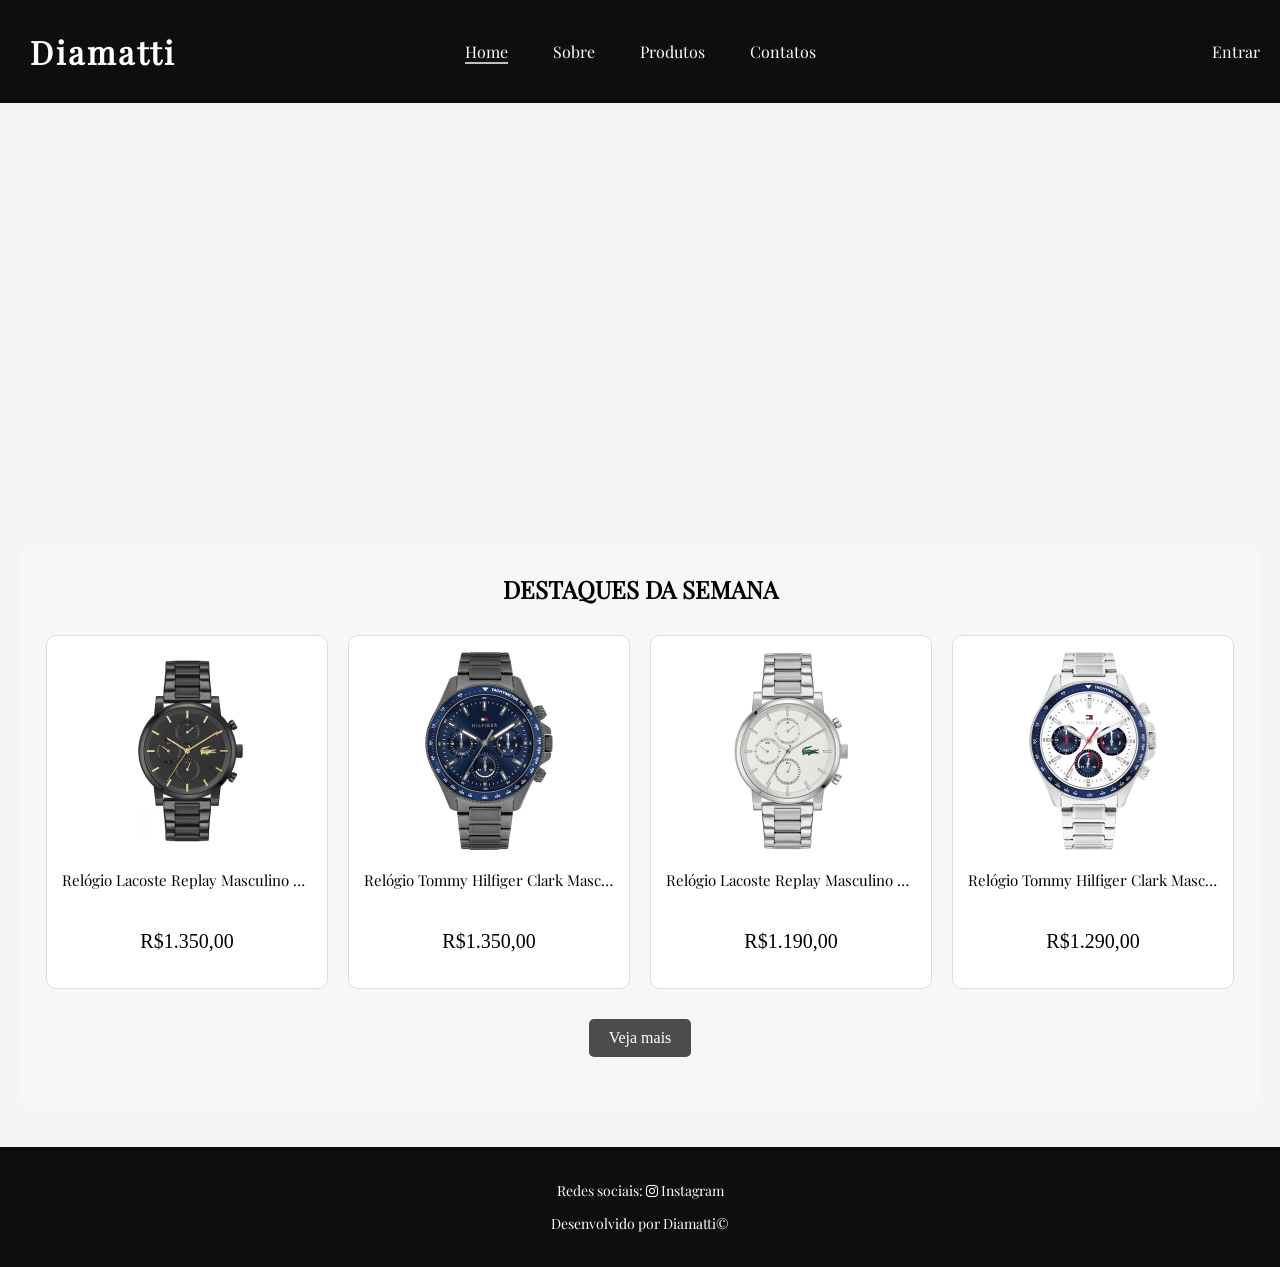
<file: index.html>
<!DOCTYPE html>
<html lang="pt-br">
<head>
    <meta charset="UTF-8">
    <title>Diamatti</title>
    <link rel="stylesheet" href="./Css/site.css">
    <link rel="stylesheet" href="https://cdnjs.cloudflare.com/ajax/libs/font-awesome/4.7.0/css/font-awesome.min.css">
</head>
<body>
    <header>
    <h1>Diamatti</h1>
    <nav>
        <ul class="Menu">
             <li><a style="border-bottom: 2px solid silver;" href="./index.html">Home</a></li>
             <li><a href="./sobre.html">Sobre</a></li>
             <li><a href="./produtos.html">Produtos</a></li>
             <li><a href="./contatos.html">Contatos</a></li>
        </ul>
    </nav>
    <a class="Entre" href="./entre.html">Entrar </a>
    </header>
    <main>
    <a href="./produtos.html">
    <div class="Banner"></div>
    </a>
    <section class="DestaquesDaSemana">
    <div><h1>DESTAQUES DA SEMANA</h1></div>
    <div class="Destaque1">
        <a href="./produtos.html" class="BotaoProdutos">
            <li>
                <img src="./Imagens/Rel1.png" alt="Relogio1">
                <h3>Relógio Lacoste Replay Masculino em Aço Preto 2011451</h3>
                <p>R$1.350,00</p>
            </li>
        </a>
    </div>
    <div class="Destaque2">
        <a href="./produtos.html" class="BotaoProdutos">
            <li>
                <img src="./Imagens/Rel2.png" alt="Relogio2">
                <h3>Relógio Tommy Hilfiger Clark Masculino em Aço Cinza 1792212</h3>
                <p>R$1.350,00</p>
            </li>
        </a>
    </div>
    <div class="Destaque3">
        <a href="./produtos.html" class="BotaoProdutos">
            <li>
                <img src="./Imagens/Rel3.png" alt="Relogio3">
                <h3>Relógio Lacoste Replay Masculino em Aço Prateado 2011452</h3>
                <p>R$1.190,00</p>
            </li>
        </a>
    </div>
    <div class="Destaque4">
        <a href="./produtos.html" class="BotaoProdutos">
            <li>
                <img src="./Imagens/Rel4.png" alt="Relogio4">
                <h3>Relógio Tommy Hilfiger Clark Masculino em Aço Prateado 1792238</h3>
                <p>R$1.290,00</p>
            </li>
        </a>
    </div>
    <a href="./produtos.html" class="botao">Veja mais</a>
    </section>
    </main>
    <footer class="FooterEntre">
        <p>Redes sociais: <a href="https://www.instagram.com/kaua_afra/" target="_blank"><i class="fa fa-instagram"></i> Instagram</a></p>
        <p>Desenvolvido por Diamatti©</p>
    </footer>
</body>
</html>
</file>
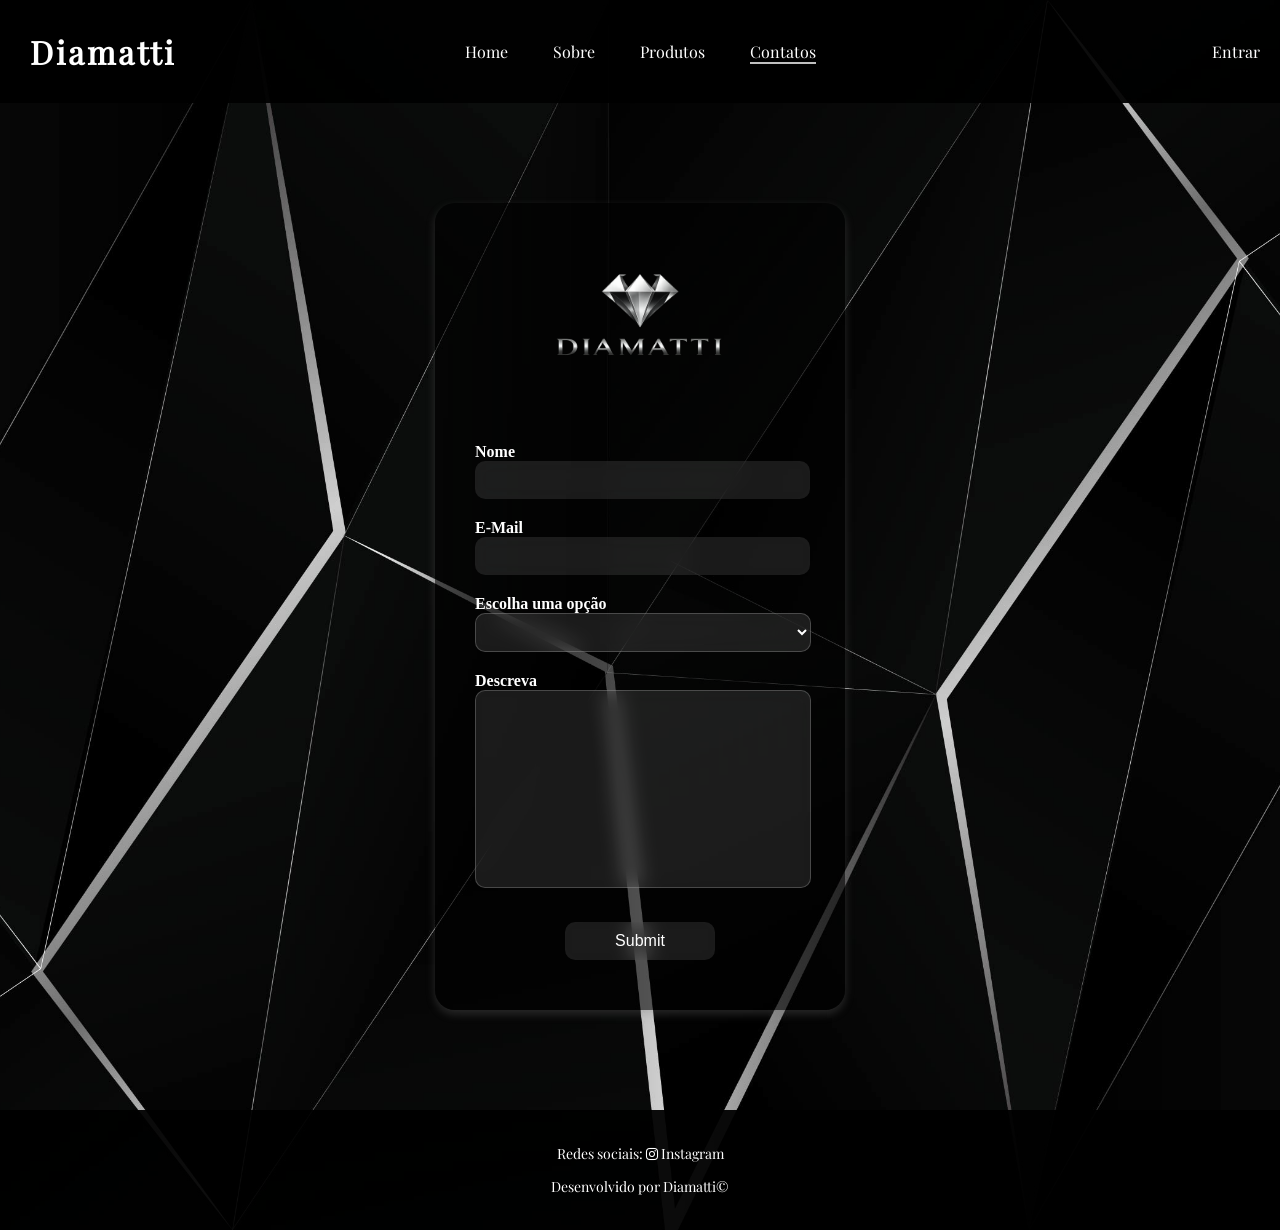
<file: contatos.html>
<!DOCTYPE html>
<html lang="pt-br">
<head>
    <meta charset="UTF-8">
    <title>Contatos</title>
    <link rel="stylesheet" href="./Css/site.css">
    <link rel="stylesheet" href="https://cdnjs.cloudflare.com/ajax/libs/font-awesome/4.7.0/css/font-awesome.min.css">

</head>
<body class="BackgroundContact">
    <header>
    <h1>Diamatti</h1> 
    <nav>
        <ul class="Menu">
             <li><a href="./index.html">Home</a></li>
             <li><a href="./sobre.html">Sobre</a></li>
             <li><a href="./produtos.html">Produtos</a></li>
             <li><a style="border-bottom: 2px solid silver;" href="./contatos.html">Contatos</a></li>
        </ul>
    </nav>
    <a class="Entre" href="./entre.html">Entrar </a>
    </header>
        <section class="ContatosMain">
            <img src="./Imagens/Logo Diamatti.png" alt="Logo">
            <form action="./index.html">
                <div class="NomeCont">
                    <label for="nome">Nome</label>
                    <input type="text" name="nome" required>
                </div>
                <div class="EmailCont">
                    <label for="email">E-Mail</label>
                    <input type="email" name="email" required>
                </div>
                <div class="SelecioneCon" >
                    <label for="opcao">Escolha uma opção</label>
                    <select  name="select" style="width: 336px;">
                        <option value=""> </option>
                        <option value="duvidas">Dúvidas</option>
                        <option value="faleconosco">Fale Conosco</option>
                        <option value="relatarproblema">Relatar Problema</option>
                    </select>
                </div>
                <div class="DescrevaCont">
                    <label for="descreva">Descreva</label>
                    <textarea name="descreva" required></textarea>
                </div>
                <div class="EnviarButton">
                <input type="submit" name="Enviar">
                </div>
            </form>
        </section>

    <footer class="FooterEntre">
        <p>Redes sociais: <a href="https://www.instagram.com/kaua_afra/" target="_blank"><i class="fa fa-instagram"></i> Instagram</a></p>
        <p>Desenvolvido por Diamatti©</p>
    </footer>
</body>
</html>
</file>
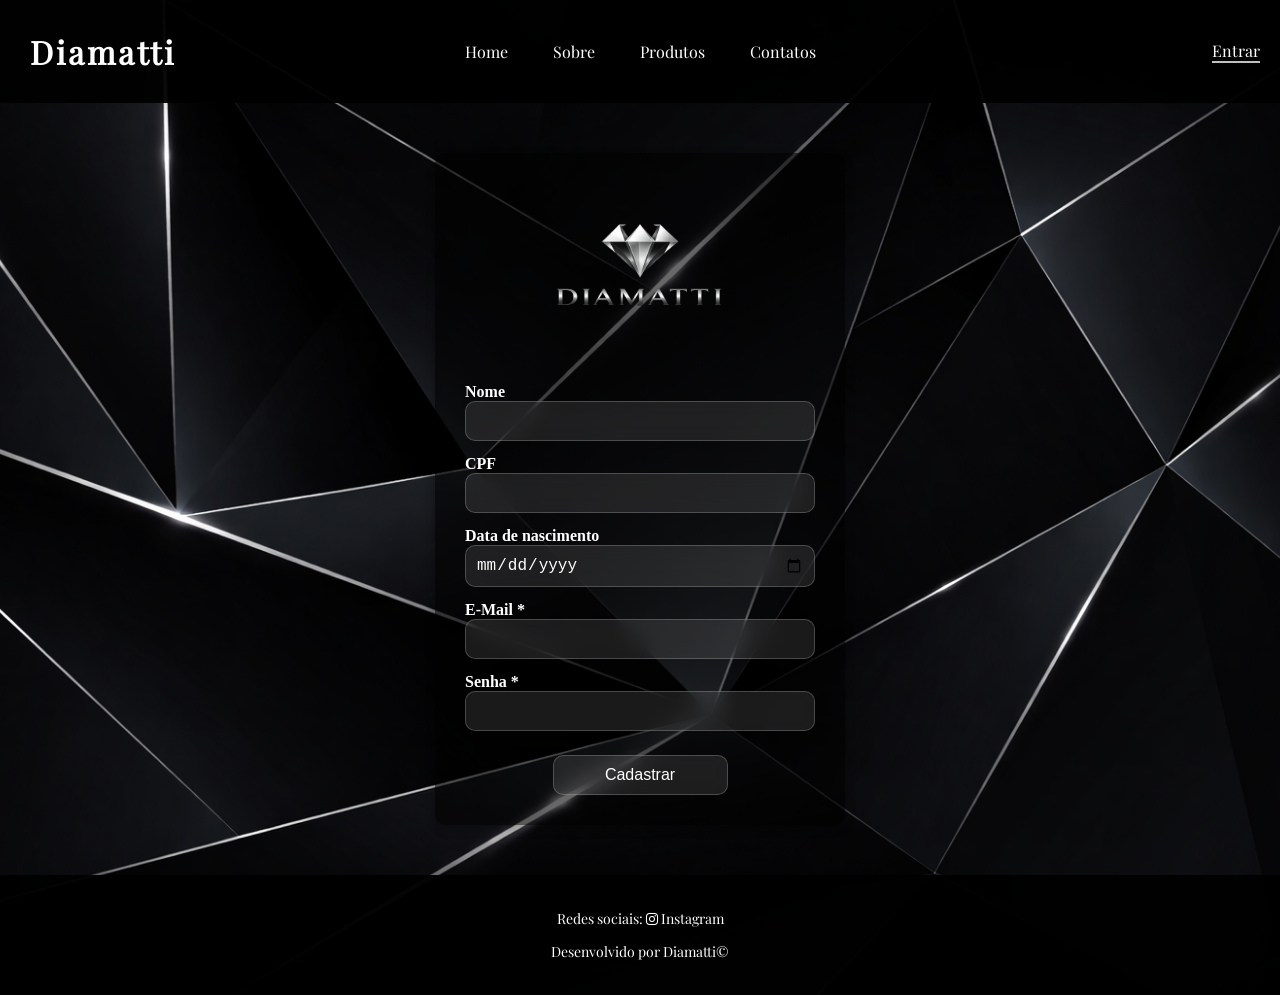
<file: entre.html>
<!DOCTYPE html>
<html lang="pt-br">
<head>
    <meta charset="UTF-8">
    <title>Entre</title>
    <link rel="stylesheet" href="./Css/site.css">
    <link rel="stylesheet" href="https://cdnjs.cloudflare.com/ajax/libs/font-awesome/4.7.0/css/font-awesome.min.css">
</head>
<body class="Background">
    <header>
    <h1>Diamatti</h1>
    <nav>
        <ul class="Menu">
             <li><a href="./index.html">Home</a></li>
             <li><a href="./sobre.html">Sobre</a></li>
             <li><a href="./produtos.html">Produtos</a></li>
             <li><a href="./contatos.html">Contatos</a></li>
        </ul>
    </nav>
    <a class="Entre" style="border-bottom: 2px solid silver;" href="./entre.html">Entrar </a>
    </header>
    <main class="EntreMain">
        <section>
            <img src="./Imagens/Logo Diamatti.png" alt="Logo">
            <form action="./index.html" method="post" target="_blank">
                <div class="DivNome">
                    <label for="nome">Nome</label>
                    <input type="text" name="nome">
                </div>
                <div>
                    <label for="cpf">CPF</label>
                    <input type="text" name="cpf" minlength="11" maxlength="14">
                </div>
                <div>
                    <label for="date">Data de nascimento</label>
                    <input type="date" name="date" >
                </div>
                <div>
                    <label for="email">E-Mail *</label>
                    <input type="email" name="email" required>
                </div>
                <div>
                    <label for="senha">Senha *</label>
                    <input type="password" name="senha" required minlength="8">
                </div>
                <div class="BotoesForm">
                    <input type="submit" value="Cadastrar">
                </div>
            </form>
        </section>
    </main>
    <footer class="FooterEntre">
        <p>Redes sociais: <a href="https://www.instagram.com/kaua_afra/" target="_blank"><i class="fa fa-instagram"></i> Instagram</a></p>
        <p>Desenvolvido por Diamatti©</p>
    </footer>
</body>
</html>
</file>
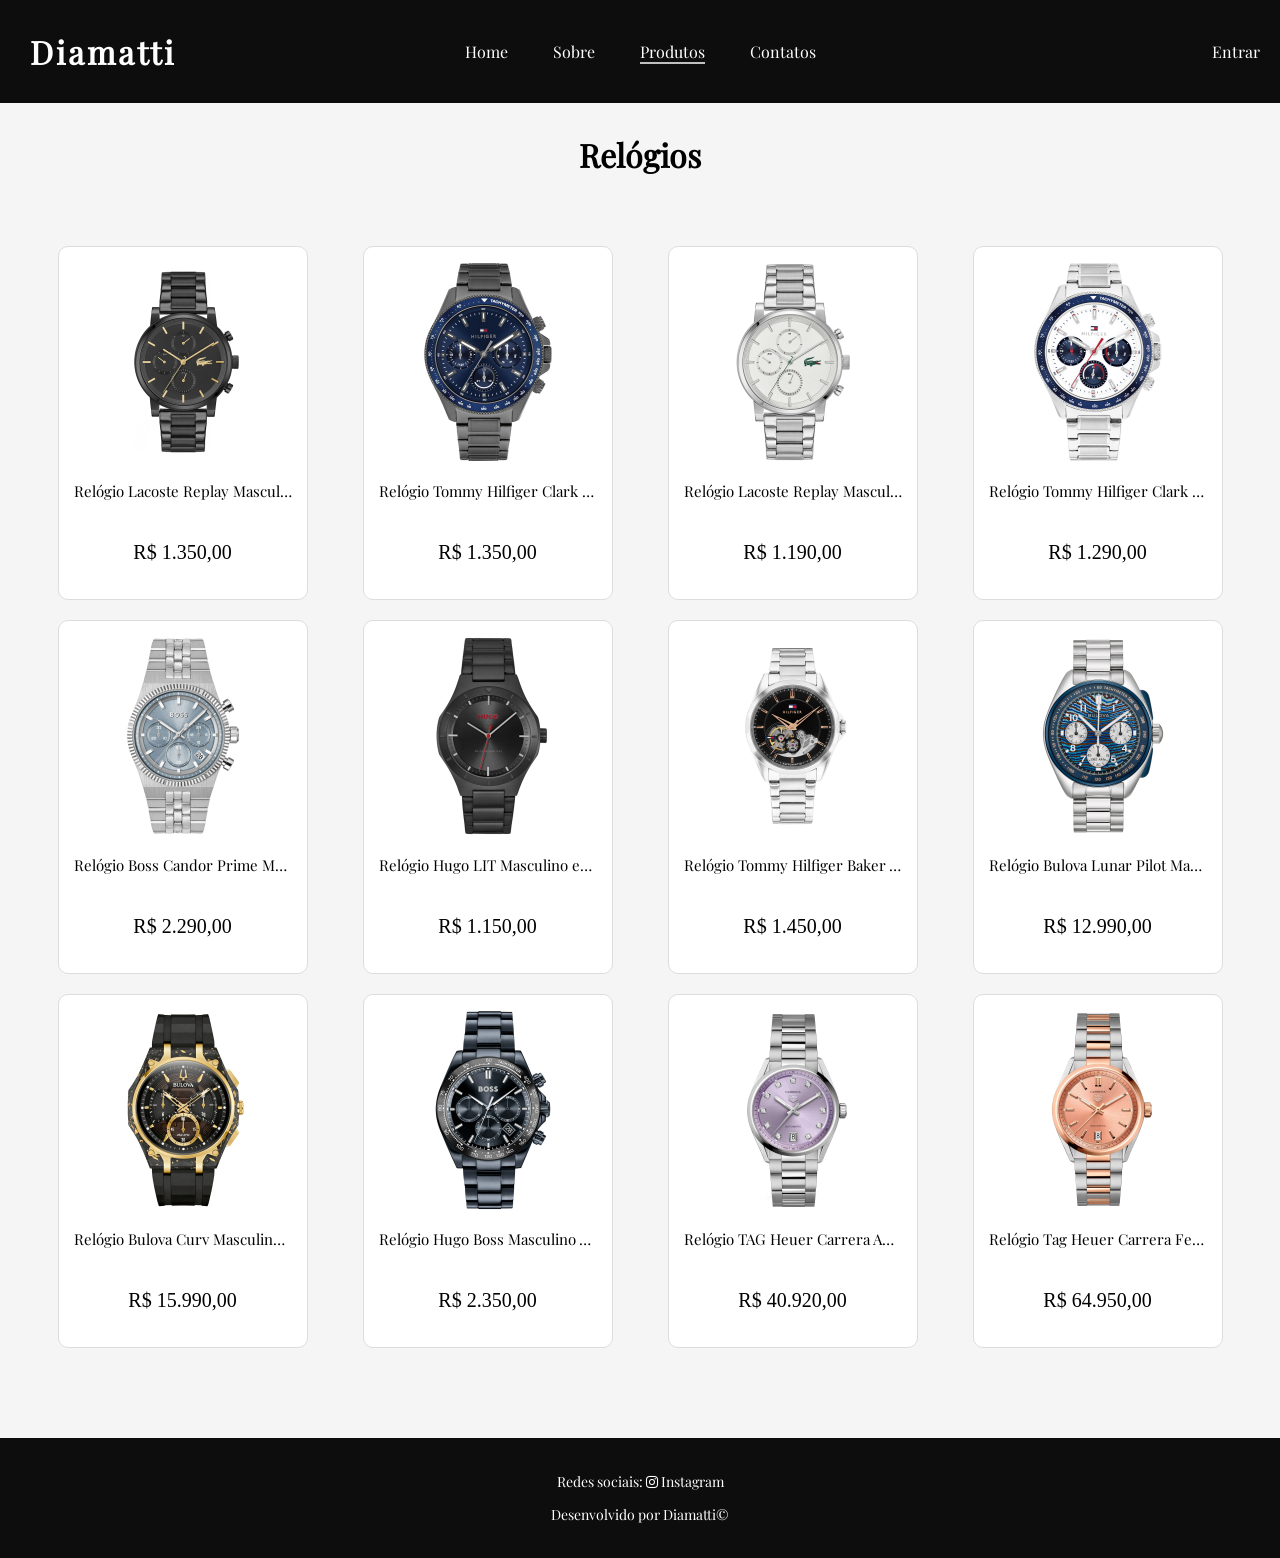
<file: produtos.html>
<!DOCTYPE html>
<html lang="pt-br">
<head>
    <meta charset="UTF-8">
    <title>Produtos</title>
    <link rel="stylesheet" href="./Css/site.css">
    <link rel="stylesheet" href="https://cdnjs.cloudflare.com/ajax/libs/font-awesome/4.7.0/css/font-awesome.min.css">
</head>
<body style="background-color: whitesmoke;">
    <header>
    <h1>Diamatti</h1>
    <nav>
        <ul class="Menu">
             <li><a href="./index.html">Home</a></li>
             <li><a href="./sobre.html">Sobre</a></li>
             <li><a style="border-bottom: 2px solid silver;" href="./produtos.html">Produtos</a></li>
             <li><a href="./contatos.html">Contatos</a></li>
        </ul>
    </nav>
    <a class="Entre" href="./entre.html">Entrar </a>
    </header>
    <h1 style="text-align: center; background-color: whitesmoke; margin: 0; margin-top: 30px;"><span class="FonteRelogiosPalavra">Relógios</span></h1>
    <main>
        <section class="Produtos">
            <div class="LacosteI">
                <a href="./entre.html" class="CardProd">
                <li>
                <img src="./Imagens/Rel1.png" alt="Relógio Lacoste Replay Masculino">
                </li>
                <h3>Relógio Lacoste Replay Masculino em Aço Preto 2011451</h3>
                <p>R$ 1.350,00</p>
                </a>
            </div>
            <div class="TommyI">
                <a href="./entre.html" class="CardProd">
                <li>
                    <img src="./Imagens/Rel2.png" alt="Relógio Tommy Hilfiger Masculino">
                </li>
                <h3>Relógio Tommy Hilfiger Clark Masculino em Aço Cinza 1792212</h3>
                <p>R$ 1.350,00</p>
                </a>
            </div>
            <div class="LacosteII">
                <a href="./entre.html" class="CardProd">
                <li>
                    <img src="./Imagens/Rel3.png" alt="Relógio Lacoste Replay Masculino">
                </li>
                <h3>Relógio Lacoste Replay Masculino em Aço Prateado 2011452</h3>
                <p>R$ 1.190,00</p>
                </a>
            </div>
            <div class="TommyII">
                <a href="./entre.html" class="CardProd">
                <li>
                    <img src="./Imagens/Rel4.png" alt="Relógio Tommy Hilfiger Clark Masculino">
                </li>
                <h3>Relógio Tommy Hilfiger Clark Masculino em Aço Prateado 1792238</h3>
                <p>R$ 1.290,00</p>
                </a>
            </div>
            <div class="BossI">
                <a href="./entre.html" class="CardProd">
                <li>
                    <img src="./Imagens/Rel5.png" alt="Relógio Boss Candor Prime Masculino">
                </li>
                <h3>Relógio Boss Candor Prime Masculino em Aço Prateado 1514306</h3>
                <p>R$ 2.290,00</p>
                </a>
            </div>
            <div class="HugoI">
                <a href="./entre.html" class="CardProd">
                <li>
                    <img src="./Imagens/Rel6.png" alt="Relógio Hugo LIT Masculino">
                </li>
                <h3>Relógio Hugo LIT Masculino em Aço Preto 1530450</h3>
                <p>R$ 1.150,00</p>
                </a>
            </div>
            <div class="TommyIII">
                <a href="./entre.html" class="CardProd">
                <li>
                    <img src="./Imagens/Rel7.png" alt="Relógio Tommy Hilfiger Baker Automatic Masculino">
                </li>
                <h3>Relógio Tommy Hilfiger Baker Automatic Masculino em Aço Prateado 1710718</h3>
                <p>R$ 1.450,00</p>
                </a>
            </div>
            <div class="BulovaI">
                <a href="./entre.html" class="CardProd">
                <li>
                    <img src="./Imagens/Rel8.png" alt="Relógio Bulova Lunar Pilot Masculino">
                </li>
                <h3>Relógio Bulova Lunar Pilot Masculino em Aço Prateado 98A329N</h3>
                <p>R$ 12.990,00</p>
                </a>
            </div>
            <div class="BulovaII">
                <a href="./entre.html" class="CardProd">
                <li>
                    <img src="./Imagens/Rel9.png" alt="Relógio Bulova Curv Masculino">
                </li>
                <h3>Relógio Bulova Curv Masculino em Silicone Preto 98A328</h3>
                <p>R$ 15.990,00</p>
                </a>
            </div>
            <div class="HugoII">
                <a href="./entre.html" class="CardProd">
                <li>
                    <img src="./Imagens/Rel10.png" alt="Relógio Hugo Boss Masculino">
                </li>
                <h3>Relógio Hugo Boss Masculino Azul 1514270</h3>
                <p>R$ 2.350,00</p>
                </a>
            </div>
            <div class="TagI">
                <a href="./entre.html" class="CardProd">
                <li>
                    <img src="./Imagens/Rel11.webp" alt="Relógio Tag Heuer Carrera Automático Feminino">
                </li>
                <h3>Relógio TAG Heuer Carrera Automático Feminino em Aço Prateado WBN2319.BA0001</h3>
                <p>R$ 40.920,00</p>
                </a>
            </div>
            <div class="TagII">
                <a href="./entre.html" class="CardProd">
                <li>
                    <img src="./Imagens/Rel12.webp" alt="Relógio Tag Heuer Carrera Feminino">
                </li>
                <h3>Relógio Tag Heuer Carrera Feminino em Aço, Ouro Aço e Ouro Rosé Wbn2350.bd0000</h3>
                <p>R$ 64.950,00</p>
                </a>
            </div>
        </section>
    </main>
    <footer class="FooterEntre">
        <p>Redes sociais: <a href="https://www.instagram.com/kaua_afra/" target="_blank"><i class="fa fa-instagram"></i> Instagram</a></p>
        <p>Desenvolvido por Diamatti©</p>
    </footer>
</body>
</html>
</file>
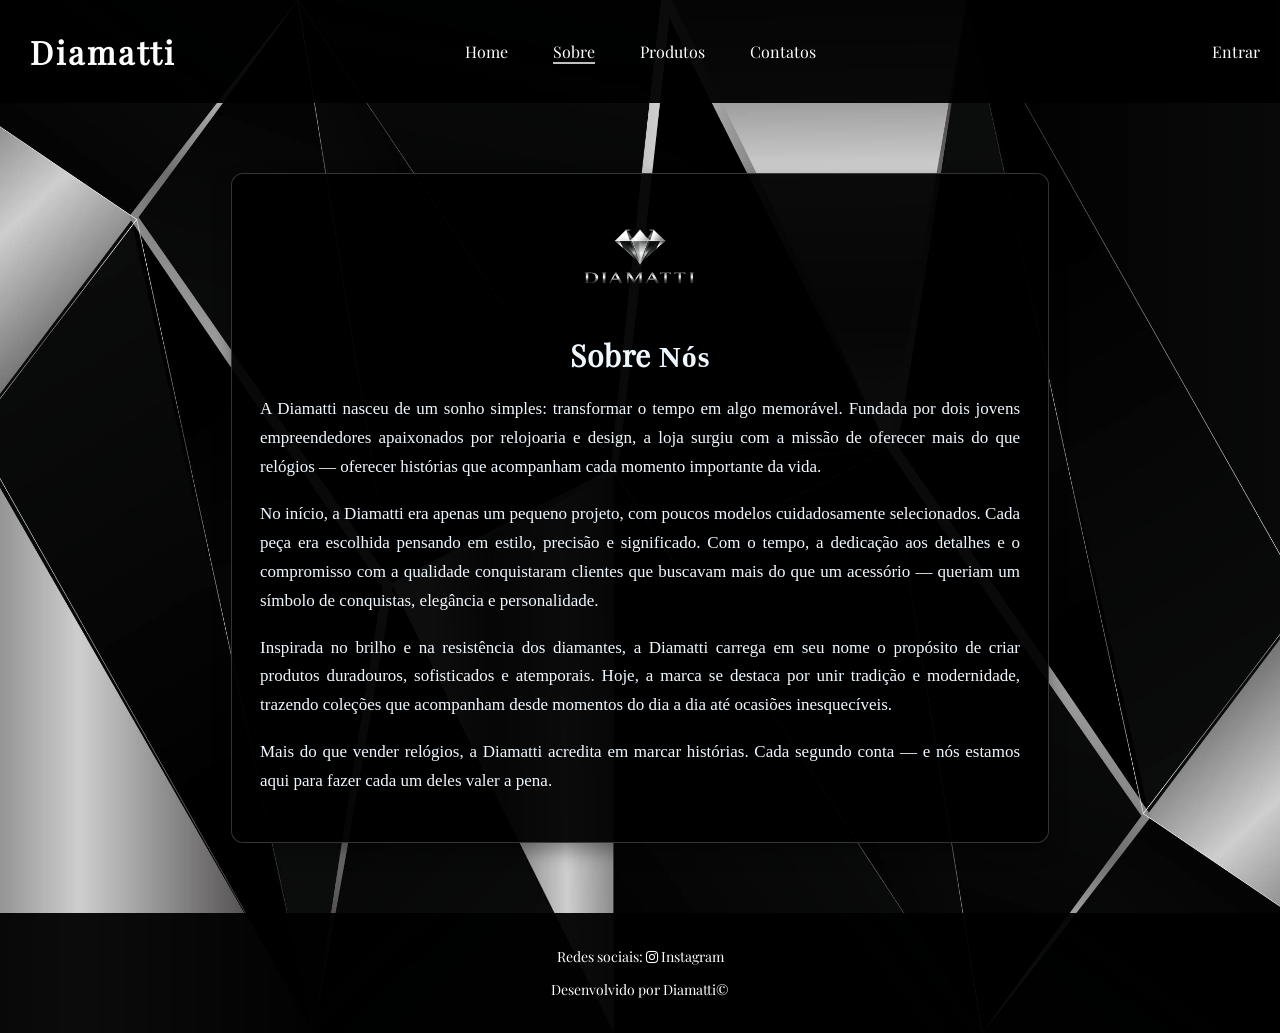
<file: sobre.html>
<!DOCTYPE html>
<html lang="en">
<head>
    <meta charset="UTF-8">
    <title>Sobre</title>
    <link rel="stylesheet" href="./Css/site.css">
    <link rel="stylesheet" href="https://cdnjs.cloudflare.com/ajax/libs/font-awesome/4.7.0/css/font-awesome.min.css">
</head>
<body class="BackgroundSobre">
    <header>
    <h1>Diamatti</h1>
    <nav>
        <ul class="Menu">
             <li><a href="./index.html">Home</a></li>
             <li><a style="border-bottom: 2px solid silver;" href="./sobre.html">Sobre</a></li>
             <li><a href="./produtos.html">Produtos</a></li>
             <li><a href="./contatos.html">Contatos</a></li>
        </ul>
    </nav>
    <a class="Entre" href="./entre.html">Entrar </a>
    </header>
    <main class="MainSobre">
        <img src="./Imagens/Logo Diamatti.png" alt="Logo">
        <h1><span class="FonteSobrePalavra">Sobre</span> Nós</h1>
        <p>A Diamatti nasceu de um sonho simples: transformar o tempo em algo memorável.
           Fundada por dois jovens empreendedores apaixonados por relojoaria e design, a loja surgiu
           com a missão de oferecer mais do que relógios — oferecer histórias que acompanham
           cada momento importante da vida.
        </p>
        <p>No início, a Diamatti era apenas um pequeno projeto, com poucos modelos cuidadosamente selecionados.
           Cada peça era escolhida pensando em estilo, precisão e significado. Com o tempo, a dedicação aos
           detalhes e o compromisso com a qualidade conquistaram clientes que buscavam mais do que um acessório
           — queriam um símbolo de conquistas, elegância e personalidade.
        </p>
        <p>Inspirada no brilho e na resistência dos diamantes, a Diamatti carrega em seu nome o propósito de
           criar produtos duradouros, sofisticados e atemporais. Hoje, a marca se destaca por unir tradição
           e modernidade, trazendo coleções que acompanham desde momentos do dia a dia até ocasiões inesquecíveis.
        </p>
        <p> Mais do que vender relógios, a Diamatti acredita em marcar histórias. Cada segundo conta
            — e nós estamos aqui para fazer cada um deles valer a pena.
        </p>
    </main>
    <footer class="FooterEntre">
        <p>Redes sociais: <a href="https://www.instagram.com/kaua_afra/" target="_blank"><i class="fa fa-instagram"></i> Instagram</a></p>
        <p>Desenvolvido por Diamatti©</p>
    </footer>
</body>
</html>
</file>
<file: Css/site.css>
@font-face {
    font-family: 'Playfair Display';
    src: url("../Fontes/PlayfairDisplay-Regular.ttf") format('truetype');
}

/* Geral */
footer {
    margin-top: 40px;
    padding: 20px 0;
    font-family: 'Playfair Display', serif;
}


html, body {
    margin: 0;
}

body {
    min-height: 100vh;
    display: flex;
    flex-direction: column;
    padding: 0;
}

.Menu li:hover {
    transform: scale(1.05);
}
/* Geral End */

/* Home Start */
header {
    background-color: rgba(0, 0, 0, 0.945);
    display: grid;
    grid-template-columns: 1fr auto 1fr;
    align-items: center;
    width: 100%;
    font-family: 'Playfair Display', serif;
}

header h1 {
    color: white;
    text-align: left;
    margin: 0;
    justify-self: start;
    padding: 30px;
    font-family: 'Playfair Display', serif;
    letter-spacing: 3px;
}

header nav {
    justify-self: center;
}

.Menu {
    display: flex;
    list-style: none;
    gap: 15px;
    margin: 0;
    padding: 0;
}

.Menu li {
    margin: 15px;
}

.Menu a {
    color: white;
    text-decoration: none;
}

.Menu a:hover {
    color: #A6A6A6;
    text-shadow: 0 0 5px #c9c7c7a2, 0 0 10px #c9c7c7a2, 0 0 20px #c9c7c7a2, 0 0 30px #c9c7c7a2;
}

.Entre {
    margin-right: 20px;
    color: white;
    text-decoration: none;
    justify-self: end;
}

.Banner {
  width: 100%;
  height: 400px;
  background-size: cover;
  background-position: right;
  animation: slideBanner 25s infinite;
}

@keyframes slideBanner {
  0% {
    background-image: url(../Imagens/Banner\ 1.png);
  }
  33% {
    background-image: url(../Imagens/Banner\ 2.png);
  }
  66% {
    background-image: url(../Imagens/Banner\ 3.png);
  }
  100% {
    background-image: url(../Imagens/Banner\ 1.png);
  }
}

.Entre:hover {
    color: #A6A6A6;
    text-shadow: 0 0 5px #c9c7c7a2, 0 0 10px #c9c7c7a2, 0 0 20px #c9c7c7a2, 0 0 30px #c9c7c7a2;
}
/* Home End */

/* Aba Index Start*/
.DestaquesDaSemana {
    display: flex;
    flex-wrap: wrap;
    justify-content: center;
    align-items: flex-start;
    gap: 20px;
    max-width: 1200px;
    margin: 40px auto;
    padding: 30px 20px 50px;
    background-color: #f7f7f7;
    border-radius: 14px;
}

.botao {
    display: inline-block;
    padding: 10px 20px;
    background-color: #4b4c4c;
    color: white;
    text-decoration: none;
    border-radius: 5px;
    transition: 0.3s;
}

.botao:hover {
    color: white;
    transform: scale(1.05);
    cursor: pointer;
}

.DestaquesDaSemana > div:first-child {
    flex: 0 0 100%;
    display: flex;
    justify-content: center;
    margin: 0;
    padding: 0;
}

.DestaquesDaSemana h1 {
    margin: 0 0 10px;
    width: 100%;
    text-align: center;
    font-family: 'Playfair Display', serif;
}

.DestaquesDaSemana .Destaque1,
.DestaquesDaSemana .Destaque2,
.DestaquesDaSemana .Destaque3,
.DestaquesDaSemana .Destaque4 {
    margin: 0;
}

.DestaquesDaSemana > .botao {
    flex: 0 0 auto;
    width: auto;
    text-align: center;
    display: inline-block;
    align-self: center;
    margin-top: 10px;
}

.DestaquesDaSemana h3 {
    font-family: 'Playfair Display', serif;
    font-size: 15px;
    font-weight: 400;
    overflow: hidden;
    text-overflow: ellipsis;
    height: 40px;
    white-space: nowrap;
}

.DestaquesDaSemana p {
    font-size: 20px;
    font-weight: 500;
}

.Destaque1, .Destaque2, .Destaque3, .Destaque4 {
    list-style: none;
    border: 1px solid #ddd;
    border-radius: 10px;
    padding: 15px;
    width: 250px;
    text-align: center;
    background-color: white;
}

.Destaque1 img, .Destaque2 img, .Destaque3 img, .Destaque4 img {
    width: 200px;
    height: 200px;
}

.BotaoProdutos {
    display: block;
    text-decoration: none;
    color: black;
    transition: transform 0.3s ease, color 0.3s ease;
}

.BotaoProdutos:hover {
    transform: scale(1.05);
    cursor: pointer;
    color: #A6A6A6;
}
/* Aba Index End */

/* Menu Sobre Start */
.BackgroundSobre {
    background-image: url(../Imagens/Fundo\ Sobre.png);
    background-size: cover;
    background-position: center;
    background-repeat: no-repeat;
    width: 100%;
}

.MainSobre {
    background-color: rgba(0, 0, 0, 0.950);
    width: 90%;
    max-width: 760px;
    margin: 70px auto;
    padding: 28px;
    border-radius: 12px;
    border: 1px solid rgba(255, 255, 255, 0.2);
    box-shadow: 0 8px 18px rgba(0,0,0,0.35);
    color: aliceblue;
    flex: 1;
}

.MainSobre h1 {
    text-align: center;
    margin: 0 0 20px;
    font-size: 30px;
    letter-spacing: 1px;
    color: aliceblue;
}

.FonteSobrePalavra,
.FonteRelogiosPalavra {
    font-family: 'Playfair Display', serif;
}

.MainSobre p {
    text-align: justify;
    font-size: 17px;
    line-height: 1.7;
    margin-bottom: 18px;
}

.MainSobre img {
    width: 200px;
    display: block;
    margin: 0 auto;
}
/* Menu Sobre End */

/* Produtos Start */
main {
    background-color: whitesmoke;
}

.Produtos {
    display: grid;
    grid-template-columns: repeat(4, minmax(0, 1fr));
    gap: 20px;
    max-width: 1200px;
    margin: 40px auto;
    padding: 30px 20px 50px;
    justify-items: center;
}

.CardProd {
    display: block;
    text-decoration: none;
    color: black;
    transition: transform 0.3s ease, color 0.3s ease;
}

.CardProd:hover {
    transform: scale(1.05);
    cursor: pointer;
    color: #A6A6A6;
}

.Produtos h3 {
    font-family: 'Playfair Display', serif;
    font-size: 15px;
    font-weight: 400;
    overflow: hidden;
    text-overflow: ellipsis;
    height: 40px;
    white-space: nowrap;
}

.Produtos p {
    font-size: 20px;
    font-weight: 500;
}

.LacosteI, .LacosteII, .TommyI, .TommyII, .TommyIII, .BossI, .HugoI, .HugoII, .BulovaI, .BulovaII, .TagI, .TagII {
    list-style: none;
    border: 1px solid #ddd;
    border-radius: 10px;
    padding: 15px;
    width: 250px;
    box-sizing: border-box;
    text-align: center;
    background-color: white;
}

.LacosteI img,
.LacosteII img,
.TommyI img,
.TommyII img,
.TommyIII img,
.BossI img,
.HugoI img,
.HugoII img,
.BulovaI img,
.BulovaII img,
.TagI img,
.TagII img {
    width: 200px;
    height: 200px;
}

/* Produtos End */

/* Menu Contato Start */
.BackgroundContact {
    background-image: url(../Imagens/Fundo\ Contatos.png);
    background-size: cover;
    background-position: center;
    background-repeat: no-repeat;
    width: 100%;
    
}

.ContatosMain {
    background-color: rgba(0, 0, 0, 0.589);
    width: 350px;
    margin:100px auto;
    padding: 30px;
    border-radius: 20px;
    box-shadow: 0 4px 10px rgba(122, 122, 122, 0.3);
    color: rgb(255, 255, 255);
    flex: 1;
}

.ContatosMain img {
    width: 300px;
    height: 200px;
    display: block;
    margin: 0 auto;
}

input, select {
    background: rgba(255, 255, 255, 0.1);
    backdrop-filter: blur(10px);
    -webkit-backdrop-filter: blur(10px);
    border: 1px solid rgba(255, 255, 255, 0.2);
    border-radius: 10px;
    padding: 10px;
    color: #fff;
    outline: none;
}

option {
    background-color: #333;
    color: #fff;
}

.NomeCont, .EmailCont, .DescrevaCont, .SelecioneCon {
    padding: 10px;
    margin-right: 15px;
    text-align: left;
}

textarea {
    width: 336px;
    height: 198px;
    resize: none;
    box-sizing: border-box;
    background: rgba(255, 255, 255, 0.1);
    backdrop-filter: blur(10px);
    -webkit-backdrop-filter: blur(10px);
    border: 1px solid rgba(255, 255, 255, 0.2);
    border-radius: 10px;
    padding: 10px;
    color: #fff;
    outline: none;
}

.EnviarButton {
    text-align: center;
}

.EnviarButton input {
    margin: 20px;
    width: 150px;
}

.EnviarButton input:hover {
    transform: scale(1.05);
    transition: 0.5s;
}
/* Menu Contato End */

/* Menu Entre Start*/
.Background {
    background-image: url("../Imagens/Fundo Entrar.png");
    background-size: cover;
    background-position: center;
    background-repeat: no-repeat;
}

.Background main {
    background-color: transparent;
}

.EntreMain {
    display: flex;
    justify-content: space-around;
}

.EntreMain form {
    display: flex;
    flex-direction: column;
}

.EntreMain form > div {
    width: 100%;
}

.EntreMain form > div:not(.BotoesForm) {
    margin-bottom: 14px;
}

.EntreMain section {
    background-color: rgba(0, 0, 0, 0.589);
    width: 350px;
    margin: 50px auto;
    padding: 30px;
    border-radius: 10px;
    box-shadow: 0 4px 10px rgba(0,0,0,0.3);
    color: white;
}

.EntreMain img {
    width: 300px;
    height: 200px;
    display: block;
    margin: 0 auto;
}

label {
    margin-bottom: 5px;
    font-weight: bold;
}

input {
    border: none;
    font-size: 16px;
    width: 100%;
}

.BotoesForm {
    display: flex;
    justify-content: center;
    gap: 10px;
    margin-top: 10px;

}

.EntreMain input {
    box-sizing: border-box;
    margin-bottom: 0;
    background: rgba(255, 255, 255, 0.1);
    backdrop-filter: blur(10px);
    -webkit-backdrop-filter: blur(10px);
    border: 1px solid rgba(255, 255, 255, 0.2);
    border-radius: 10px;
    padding: 10px;
    color: #fff;
    outline: none;
}

.BotoesForm input {
    width: 50%;
    cursor: pointer;
}

.BotoesForm input:hover {
    transform: scale(1.05);
    transition: 0.5s;
}

.FooterEntre {
    background-color: rgba(0, 0, 0, 0.945);
    margin-top: auto;
    text-align: center;
    width: 100%;
}

.FooterEntre a {
    color: white;
    text-decoration: none;
}

.FooterEntre a:hover {
    color: #A6A6A6;
    text-shadow: 0 0 5px #c9c7c7a2, 0 0 10px #c9c7c7a2, 0 0 20px #c9c7c7a2, 0 0 30px #c9c7c7a2;
}

.FooterEntre p {
    font-size: 14px;
    color: white;
}
/* Menu Entre End */
</file>
